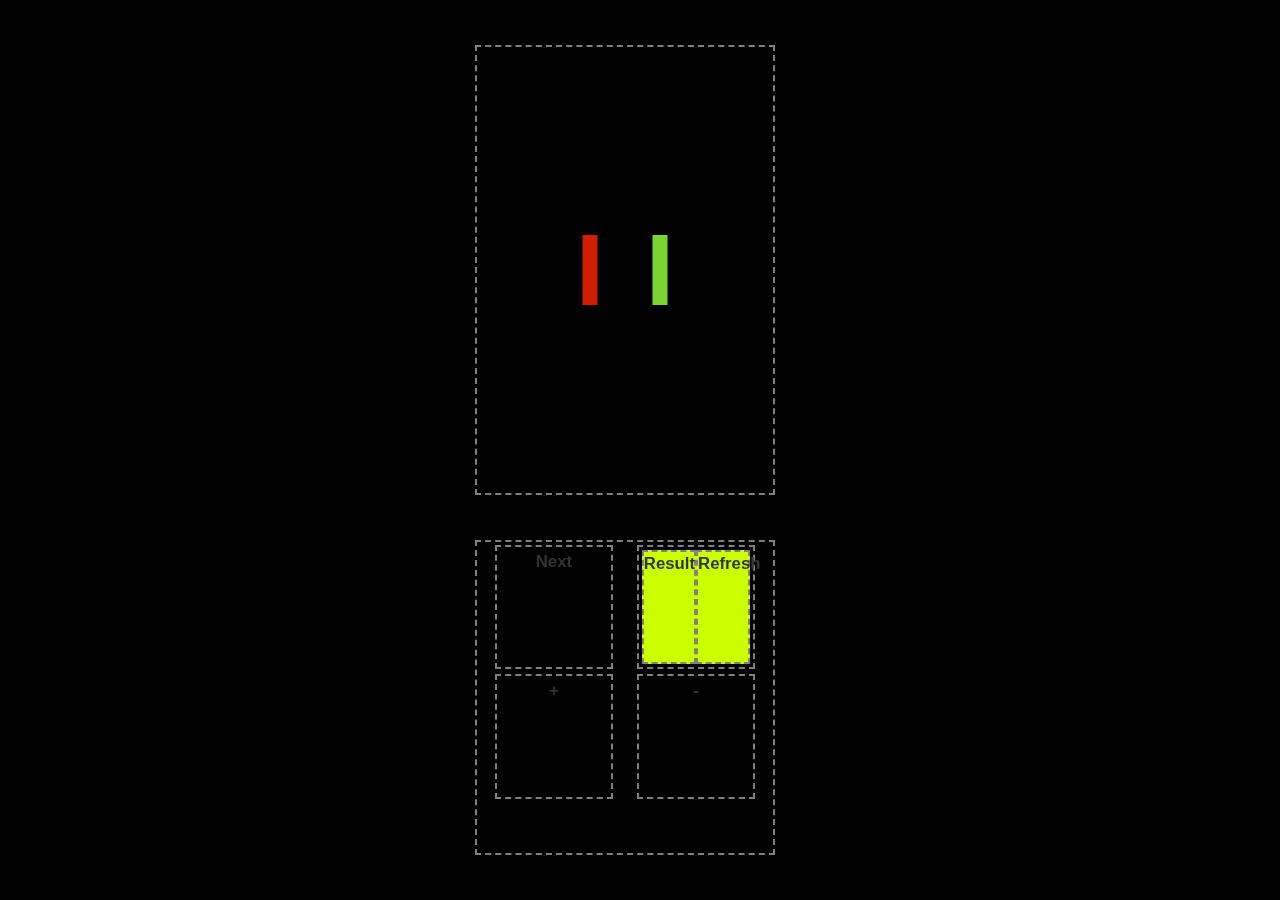
<file: index.html>
<!doctype html>
<html lang="zh-CN">
  <head>
    <meta charset="utf-8">
    <meta http-equiv="X-UA-Compatible" content="IE=edge">
    <meta name="viewport" content="width=device-width, initial-scale=1">
    <!-- 上述3个meta标签*必须*放在最前面，任何其他内容都*必须*跟随其后！ -->
    <title>EECS450</title>

    <!-- Bootstrap -->
    <link rel="stylesheet" href="https://stackpath.bootstrapcdn.com/bootstrap/3.4.1/css/bootstrap.min.css" integrity="sha384-HSMxcRTRxnN+Bdg0JdbxYKrThecOKuH5zCYotlSAcp1+c8xmyTe9GYg1l9a69psu" crossorigin="anonymous">
    <style type="text/css">
        @import url("./fw.css");
    </style>
    <!-- HTML5 shim 和 Respond.js 是为了让 IE8 支持 HTML5 元素和媒体查询（media queries）功能 -->
    <!-- 警告：通过 file:// 协议（就是直接将 html 页面拖拽到浏览器中）访问页面时 Respond.js 不起作用 -->
    <!--[if lt IE 9]>
      <script src="https://cdn.jsdelivr.net/npm/html5shiv@3.7.3/dist/html5shiv.min.js"></script>
      <script src="https://cdn.jsdelivr.net/npm/respond.js@1.4.2/dest/respond.min.js"></script>
    <![endif]-->
  </head>
  <body style="background-color:black">
    <div class="row image-area">
        <!-- <div class="col-md-4 box">.col-md-4</div>
        <div class="col-md-4 box">.col-md-4</div>
        <div class="col-md-4 box">.col-md-4</div> -->
        <div id="image-line"> </div>
    </div>
    <div class="row button-area">
        <div class="buttons" id="butons-list">
            <div class="button-group">
                <div id="next" class="button-general left-btn top-btn">Next</div>
                <div id="split" class="button-general right-btn top-btn split">
                    <div id="result" class="small-btn"> Result </div>
                    <div id="refresh" class="small-btn"> Refresh</div>
                </div>
            </div>
            <div class="button-group">
                <div id="closer" class="button-general left-btn bottom-btn">+</div>
                <div id="away" class="button-general right-btn bottom-btn">-</div>
            </div>
            
        </div>
        <div class="buttons-2" id="resultarea">fff</div>
    </div>



    <!-- jQuery (Bootstrap 的所有 JavaScript 插件都依赖 jQuery，所以必须放在前边) -->
    <script src="https://cdn.jsdelivr.net/npm/jquery@1.12.4/dist/jquery.min.js" integrity="sha384-nvAa0+6Qg9clwYCGGPpDQLVpLNn0fRaROjHqs13t4Ggj3Ez50XnGQqc/r8MhnRDZ" crossorigin="anonymous"></script>
    <!-- 加载 Bootstrap 的所有 JavaScript 插件。你也可以根据需要只加载单个插件。 -->
    <script src="https://stackpath.bootstrapcdn.com/bootstrap/3.4.1/js/bootstrap.min.js" integrity="sha384-aJ21OjlMXNL5UyIl/XNwTMqvzeRMZH2w8c5cRVpzpU8Y5bApTppSuUkhZXN0VxHd" crossorigin="anonymous"></script>
     <script src="./fw.js"></script>
</body>
</html>
</file>
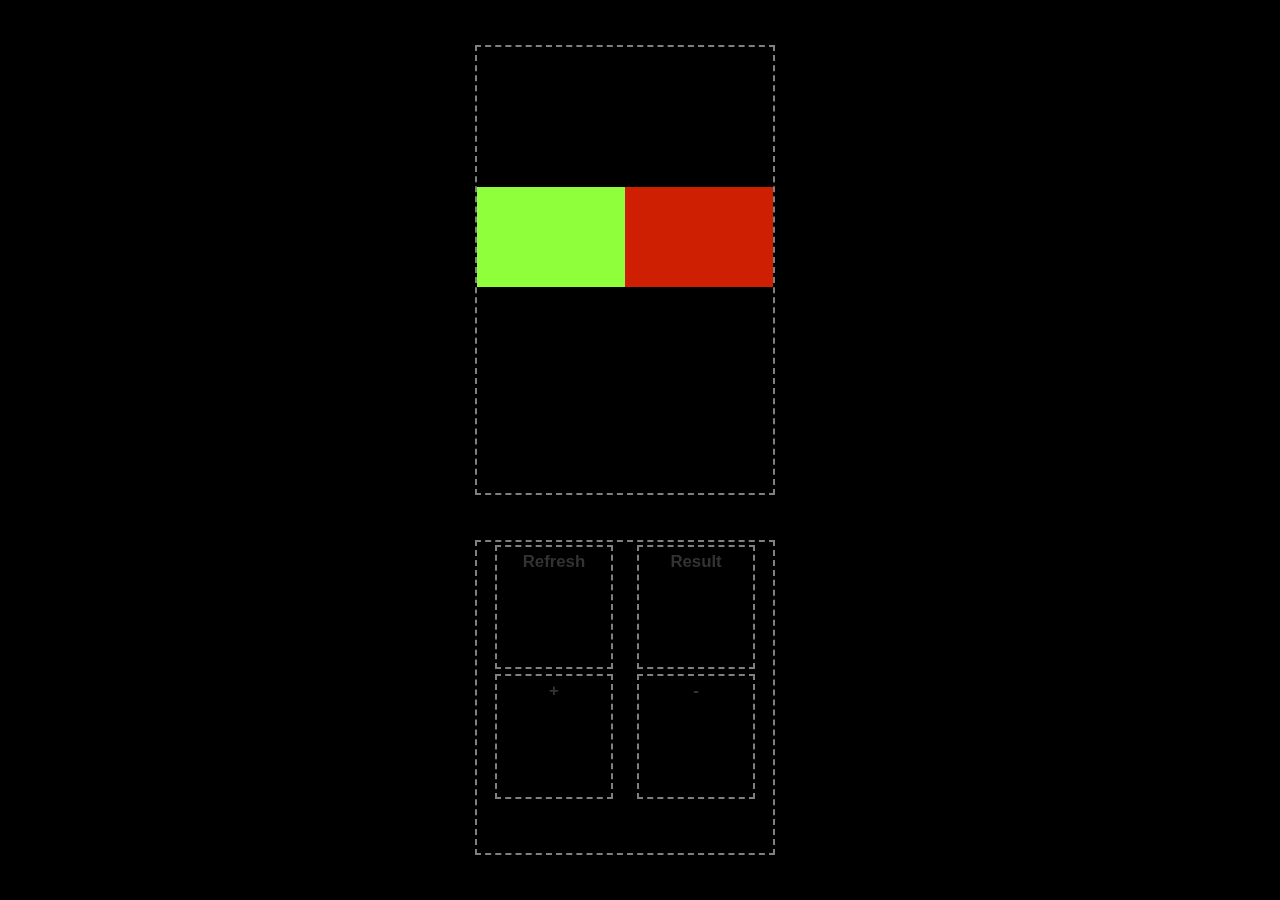
<file: hua.html>
<!doctype html>
<html lang="zh-CN">
  <head>
    <meta charset="utf-8">
    <meta http-equiv="X-UA-Compatible" content="IE=edge">
    <meta name="viewport" content="width=device-width, initial-scale=1">
    <!-- 上述3个meta标签*必须*放在最前面，任何其他内容都*必须*跟随其后！ -->
    <title>EECS450</title>

    <!-- Bootstrap -->
    <link rel="stylesheet" href="https://stackpath.bootstrapcdn.com/bootstrap/3.4.1/css/bootstrap.min.css" integrity="sha384-HSMxcRTRxnN+Bdg0JdbxYKrThecOKuH5zCYotlSAcp1+c8xmyTe9GYg1l9a69psu" crossorigin="anonymous">
    <style type="text/css">
        @import url("./huaqiang.css");
    </style>
    <!-- HTML5 shim 和 Respond.js 是为了让 IE8 支持 HTML5 元素和媒体查询（media queries）功能 -->
    <!-- 警告：通过 file:// 协议（就是直接将 html 页面拖拽到浏览器中）访问页面时 Respond.js 不起作用 -->
    <!--[if lt IE 9]>
      <script src="https://cdn.jsdelivr.net/npm/html5shiv@3.7.3/dist/html5shiv.min.js"></script>
      <script src="https://cdn.jsdelivr.net/npm/respond.js@1.4.2/dest/respond.min.js"></script>
    <![endif]-->
  </head>
  <body style="background-color:black">
    <div class="row image-area">
        <div id="image-line-1"> </div>
        <div id="image-line-2"> </div>
    </div>
    <div class="row button-area">
        <div class="buttons" id="butons-list">
            <div class="button-group">
                <div id="refresh" class="button-general left-btn top-btn">Refresh</div>
                <div id="result" class="button-general right-btn top-btn">
                Result
                </div>
            </div>
            <div class="button-group">
                <div id="closer" class="button-general left-btn bottom-btn">+</div>
                <div id="away" class="button-general right-btn bottom-btn">-</div>
            </div>
            
        </div>
        <div class="buttons-2" id="resultarea">fff</div>
    </div>



    <!-- jQuery (Bootstrap 的所有 JavaScript 插件都依赖 jQuery，所以必须放在前边) -->
    <script src="https://cdn.jsdelivr.net/npm/jquery@1.12.4/dist/jquery.min.js" integrity="sha384-nvAa0+6Qg9clwYCGGPpDQLVpLNn0fRaROjHqs13t4Ggj3Ez50XnGQqc/r8MhnRDZ" crossorigin="anonymous"></script>
    <!-- 加载 Bootstrap 的所有 JavaScript 插件。你也可以根据需要只加载单个插件。 -->
    <script src="https://stackpath.bootstrapcdn.com/bootstrap/3.4.1/js/bootstrap.min.js" integrity="sha384-aJ21OjlMXNL5UyIl/XNwTMqvzeRMZH2w8c5cRVpzpU8Y5bApTppSuUkhZXN0VxHd" crossorigin="anonymous"></script>
     <script src="./huaqiang.js"></script>
</body>
</html>
</file>
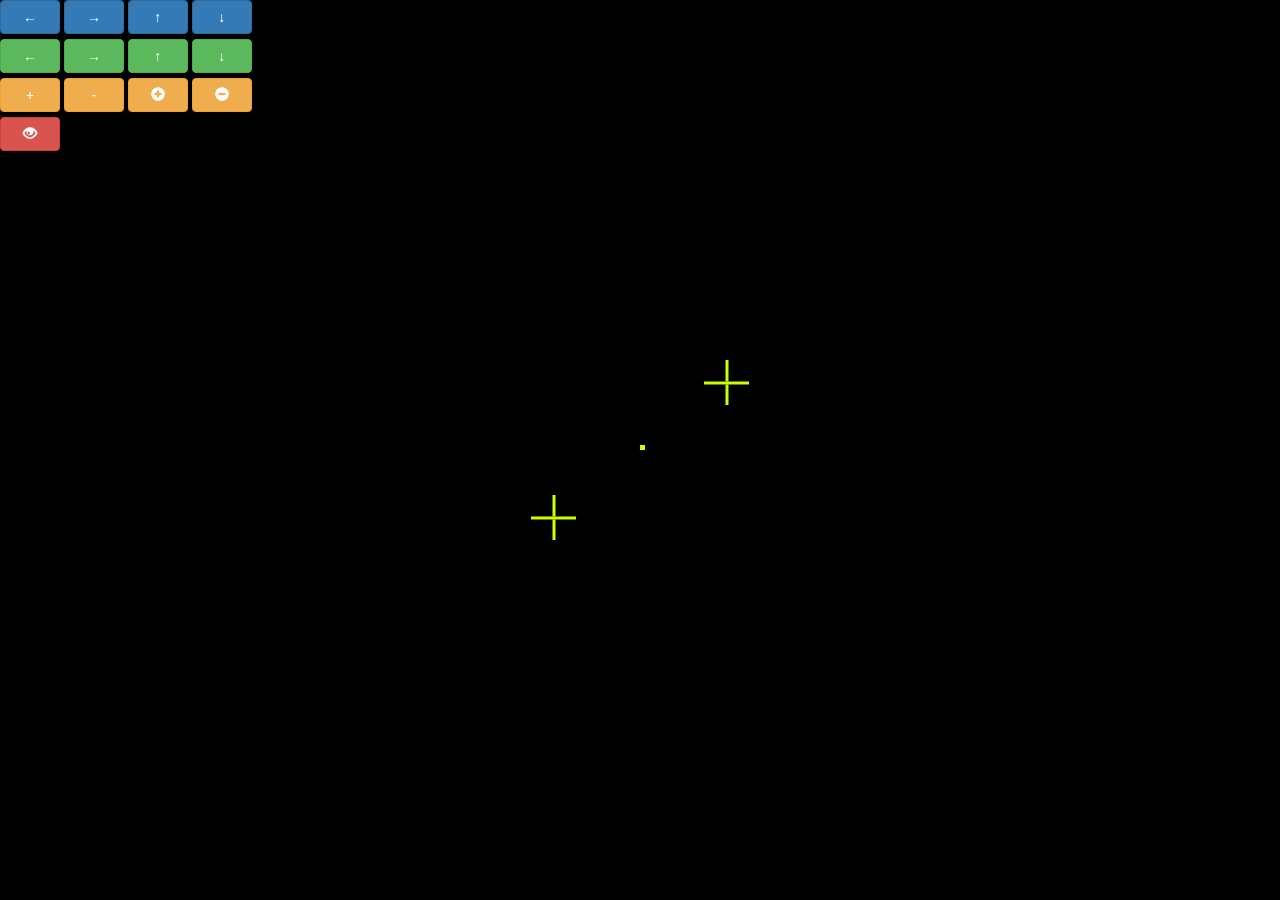
<file: origin11.html>
<!doctype html>
<html lang="zh-CN">
  <head>
    <meta charset="utf-8">
    <meta http-equiv="X-UA-Compatible" content="IE=edge">
    <meta name="viewport" content="width=device-width, initial-scale=1">
    <!-- 上述3个meta标签*必须*放在最前面，任何其他内容都*必须*跟随其后！ -->
    <title>EECS450</title>

    <!-- Bootstrap -->
    <link rel="stylesheet" href="https://stackpath.bootstrapcdn.com/bootstrap/3.4.1/css/bootstrap.min.css" integrity="sha384-HSMxcRTRxnN+Bdg0JdbxYKrThecOKuH5zCYotlSAcp1+c8xmyTe9GYg1l9a69psu" crossorigin="anonymous">
    <style type="text/css">
        @import url("./style.css");
    </style>
    <!-- HTML5 shim 和 Respond.js 是为了让 IE8 支持 HTML5 元素和媒体查询（media queries）功能 -->
    <!-- 警告：通过 file:// 协议（就是直接将 html 页面拖拽到浏览器中）访问页面时 Respond.js 不起作用 -->
    <!--[if lt IE 9]>
      <script src="https://cdn.jsdelivr.net/npm/html5shiv@3.7.3/dist/html5shiv.min.js"></script>
      <script src="https://cdn.jsdelivr.net/npm/respond.js@1.4.2/dest/respond.min.js"></script>
    <![endif]-->
  </head>
  <body  style="background-color:black">

    </div>
    <div id="position-value">
      <div id="cross-1-pos"></div>
      <div id="cross-2-pos"></div>
    </div>
    <div class="class cross-vertical cross-horizontal" id="cross-1"></div>
    <div class="cross-vertical cross-horizontal" id="cross-2"></div>
    <div id="center-dot"></div>

    <div class="button-list">
      <div>
        <button type="button" class="btn-dis btn btn-primary btn-left" id="btn-left-1">←</button>

        <!-- Indicates a successful or positive action -->
        <button type="button" class="btn-dis btn btn-primary btn-right" id="btn-right-1">→</button>
        
        <!-- Contextual button for informational alert messages -->
        <button type="button" class="btn-dis btn btn-primary btn-up" id="btn-up-1">↑</button>
        
        <!-- Indicates caution should be taken with this action -->
        <button type="button" class="btn-dis btn btn-primary btn-down" id="btn-down-1">↓</button>
        
      </div>
      
      <div>
        <button type="button" class="btn btn-success" id="btn-left-2">←</button>

        <!-- Indicates a successful or positive action -->
        <button type="button" class="btn btn-success btn-right" id="btn-right-2">→</button>
        
        <!-- Contextual button for informational alert messages -->
        <button type="button" class="btn btn-success" id="btn-up-2">↑</button>
        
        <!-- Indicates caution should be taken with this action -->
        <button type="button" class="btn btn-success" id="btn-down-2">↓</button>
      </div>

      <div>
        <button type="button" class="btn btn-warning" id="btn-size-larger">+</button>
        <button type="button" class="btn btn-warning" id="btn-size-smaller">-</button>
        <button type="button" class="btn btn-warning" id="btn-outer">
          <span class="glyphicon glyphicon-plus-sign" aria-hidden="true"></span>
        </button>
        <button type="button" class="btn btn-warning" id="btn-inner">
          <span class="glyphicon glyphicon-minus-sign" aria-hidden="true"></span>
        </button>
      </div>
      <button type="button" class="btn btn-danger" id="show-pos">
        <span class="glyphicon glyphicon-eye-open" aria-hidden="true"></span>
      </button>
      
    </div>
    <!-- jQuery (Bootstrap 的所有 JavaScript 插件都依赖 jQuery，所以必须放在前边) -->
    <script src="https://cdn.jsdelivr.net/npm/jquery@1.12.4/dist/jquery.min.js" integrity="sha384-nvAa0+6Qg9clwYCGGPpDQLVpLNn0fRaROjHqs13t4Ggj3Ez50XnGQqc/r8MhnRDZ" crossorigin="anonymous"></script>
    <!-- 加载 Bootstrap 的所有 JavaScript 插件。你也可以根据需要只加载单个插件。 -->
    <script src="https://stackpath.bootstrapcdn.com/bootstrap/3.4.1/js/bootstrap.min.js" integrity="sha384-aJ21OjlMXNL5UyIl/XNwTMqvzeRMZH2w8c5cRVpzpU8Y5bApTppSuUkhZXN0VxHd" crossorigin="anonymous"></script>
    <script src="./script.js"></script>
</body>
</html>
</file>
